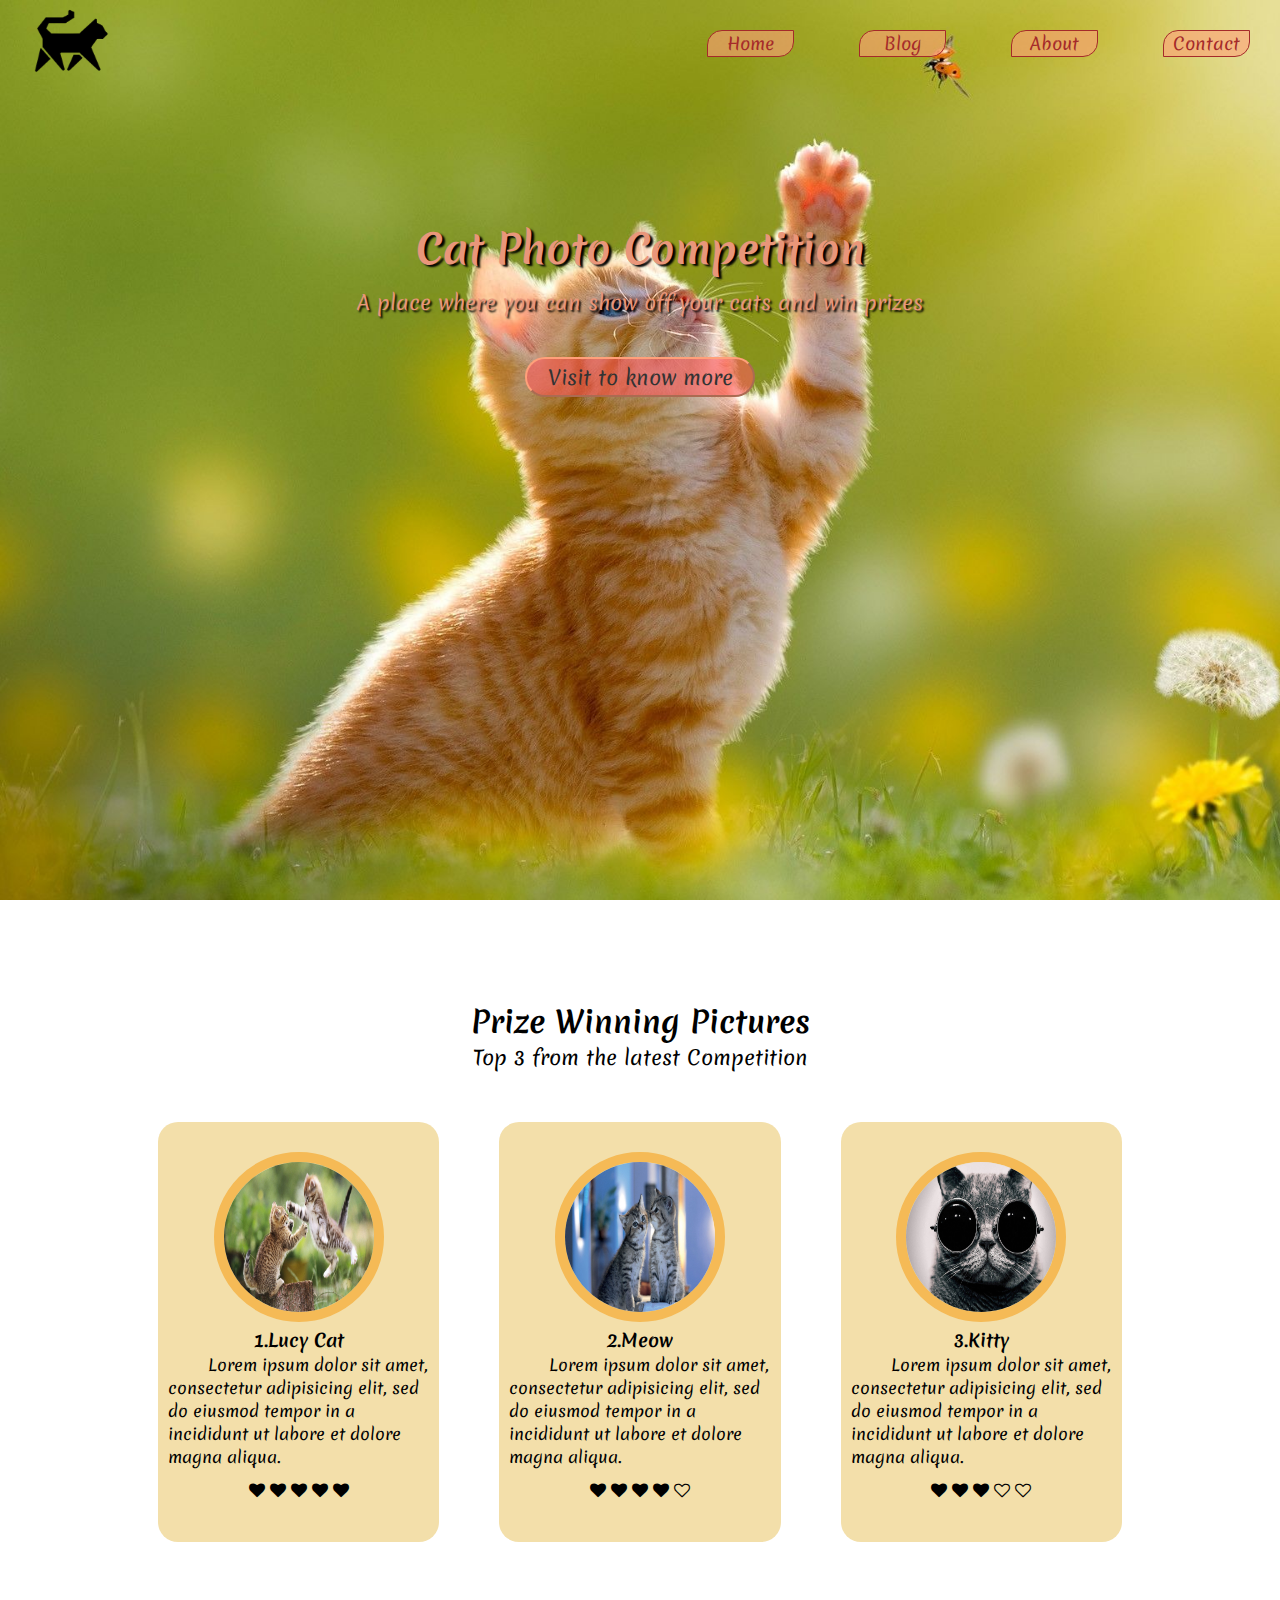
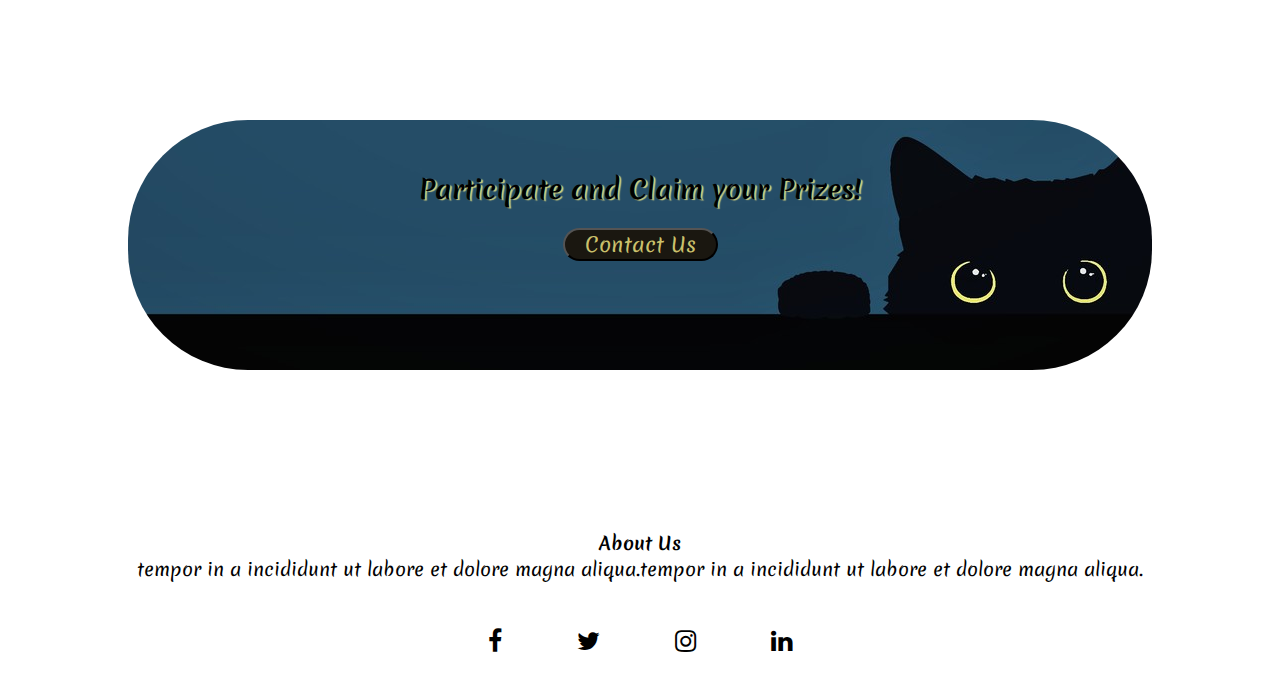
<file: index.html>
<!DOCTYPE html>
<html>
<head>
	<meta charset="utf-8">
	<meta name="viewport" content="width=device-width, initial-scale=1.0">

	<title>Test Project</title>
	<link rel="stylesheet" type="text/css" href="style.css">
	<link rel="stylesheet"  href="https://stackpath.bootstrapcdn.com/font-awesome/4.7.0/css/font-awesome.min.css">
	<link href="https://fonts.googleapis.com/css2?family=Merienda&display=swap" rel="stylesheet">

</head>

<body>
<!-- homepage-->
    <section class="head" >
        <div class="nav">
  		    <img class="logo" src="images/Catlogo.png">
  		    <ul>
  		    <li><a class="nav-links" href="home.html">Home</a></li>
  		    <li><a class="nav-links" href="blog.html">Blog</a></li>
  		    <li><a class="nav-links" href="about.html">About</a></li>
  		    <li><a class="nav-links" href="contact.html">Contact</a></li>
  	        </ul>
  	    </div>
        <div class="heading">
  		    <h1 > Cat Photo Competition</h1>
  		    <p> A place where you can show off your cats and win prizes</p>
  		    <a href="blog.html"><button >Visit to know more</button></a>
		</div>
	</section>
<!--claiming section -->
    <section class="prize-section">
    	<h1>Prize Winning Pictures</h1>
    	<p class="p">Top 3 from the latest Competition</p> 
    	<div class="col-container">
    	<div class="prize-section-col">
    		<div class="each-sheet">
    		    <img src="images/cat9.jpg" class="image">
                 <div> <h3>1.Lucy Cat</h3>
    			       <p>Lorem ipsum dolor sit amet, consectetur adipisicing elit, sed do eiusmod
						tempor in a incididunt ut labore et dolore magna aliqua.</p>
					   <i class="fa fa-heart"></i>
					   <i class="fa fa-heart"></i>
					   <i class="fa fa-heart"></i>
					   <i class="fa fa-heart"></i>
					   <i class="fa fa-heart"></i>

    			</div>
    		</div>

    	</div>
    	<div class="prize-section-col">
    		<div class="each-sheet">
    		    <img src="images/cat6.jpg" class="image">
                <div><h3>2.Meow</h3>
    			     <p>Lorem ipsum dolor sit amet, consectetur adipisicing elit, sed do eiusmod
						tempor in a incididunt ut labore et dolore magna aliqua.</p>
					 <i class="fa fa-heart"></i>
					 <i class="fa fa-heart"></i>
					 <i class="fa fa-heart"></i>
					 <i class="fa fa-heart"></i>
					 <i class="fa fa-heart-o"></i>

    		    </div>
    		</div>

    	</div>
    	<div class="prize-section-col">
    		
    		<div class="each-sheet">
    			<img src="images/cat5.jpg" class="image">
    			<div><h3>3.Kitty</h3>
    			     <p>Lorem ipsum dolor sit amet, consectetur adipisicing elit, sed do eiusmod
    			     tempor in a incididunt ut labore et dolore magna aliqua.</p>
					 <i class="fa fa-heart"></i>
					 <i class="fa fa-heart"></i>
					 <i class="fa fa-heart"></i>
					 <i class="fa fa-heart-o"></i>
					 <i class="fa fa-heart-o"></i>

    		    </div>
    		</div>

    	</div>
    </div>
    </section>
	<!-- contact section 	 -->

	<section class="contact-section">
		<div class="contact-container">
			<h2 class="text">Participate and Claim your Prizes!</h2>
			<a href="contact.html"><button>Contact Us</button></a>
		</div>
	</section>

	<!-- About section  -->
	<section class="about-section">
		<div class="about-container">
			<h3>About Us</h3>
			<p> tempor in a incididunt ut labore et dolore magna aliqua.tempor in a incididunt ut labore et dolore magna aliqua.</p>
			<div class="icons">
				<i class="fa fa-facebook"></i>
				<i class="fa fa-twitter"></i>
				<i class="fa fa-instagram"></i>
				<i class="fa fa-linkedin"></i>
            </div>
		</div>

	</section>
</body>
</html>
</file>
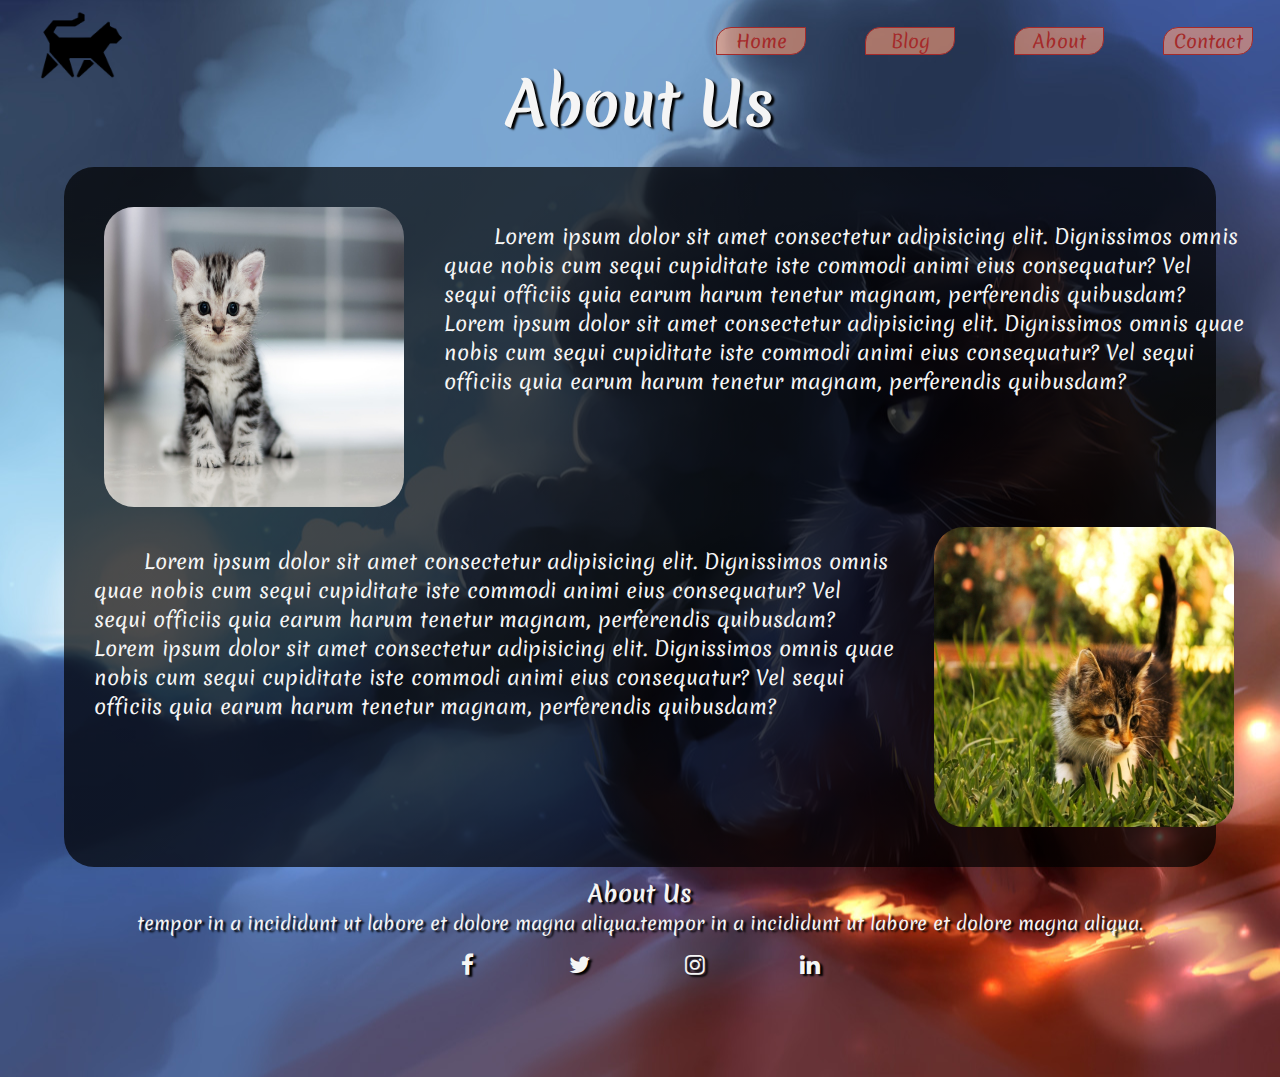
<file: about.html>
<!DOCTYPE html>
<html lang="en">
<head>
    <meta charset="UTF-8">
    <meta http-equiv="X-UA-Compatible" content="IE=edge">
    <meta name="viewport" content="width=device-width, initial-scale=1.0">
	<link rel="stylesheet" type="text/css" href="style2.css">
	<link rel="stylesheet"  href="https://stackpath.bootstrapcdn.com/font-awesome/4.7.0/css/font-awesome.min.css">
	<link href="https://fonts.googleapis.com/css2?family=Merienda&display=swap" rel="stylesheet">
  

    <title>About Page</title>
</head>
<body class="body">
    <div class="nav">
        <img class="logo" src="images/Catlogo.png">
        <ul>
        <li><a class="nav-links" href="home.html">Home</a></li>
        <li><a class="nav-links" href="blog.html">Blog</a></li>
        <li><a class="nav-links" href="about.html">About</a></li>
        <li><a class="nav-links" href="contact.html">Contact</a></li>
        </ul>
    </div>
    <div class="heading">
        <h1>About Us</h1>
    </div>
    <div class='main-text'>
        
         <img src="images/cat11.jpg" class="first"/>
        
        <div class="second">
     Lorem ipsum dolor sit amet consectetur adipisicing elit.
      Dignissimos omnis quae nobis cum sequi cupiditate iste commodi animi eius consequatur?
       Vel sequi officiis quia earum harum tenetur magnam, perferendis quibusdam?
       Lorem ipsum dolor sit amet consectetur adipisicing elit.
       Dignissimos omnis quae nobis cum sequi cupiditate iste commodi animi eius consequatur?
        Vel sequi officiis quia earum harum tenetur magnam, perferendis quibusdam?
        </div>
        
        <div class="third">
            Lorem ipsum dolor sit amet consectetur adipisicing elit.
            Dignissimos omnis quae nobis cum sequi cupiditate iste commodi animi eius consequatur?
             Vel sequi officiis quia earum harum tenetur magnam, perferendis quibusdam?
             Lorem ipsum dolor sit amet consectetur adipisicing elit.
             Dignissimos omnis quae nobis cum sequi cupiditate iste commodi animi eius consequatur?
              Vel sequi officiis quia earum harum tenetur magnam, perferendis quibusdam?
        </div>
     
 <img src="images/cat12.jpg" class="fourth"/>
     


    </div>
    <section class="about-section">
		<div class="about-container">
			<h3>About Us</h3>
			<p> tempor in a incididunt ut labore et dolore magna aliqua.tempor in a incididunt ut labore et dolore magna aliqua.</p>
			<div class="icons">
				<i class="fa fa-facebook"></i>
				<i class="fa fa-twitter"></i>
				<i class="fa fa-instagram"></i>
				<i class="fa fa-linkedin"></i>
            </div>
		</div>

	</section>
       
    
    
</body>
</html>
</file>
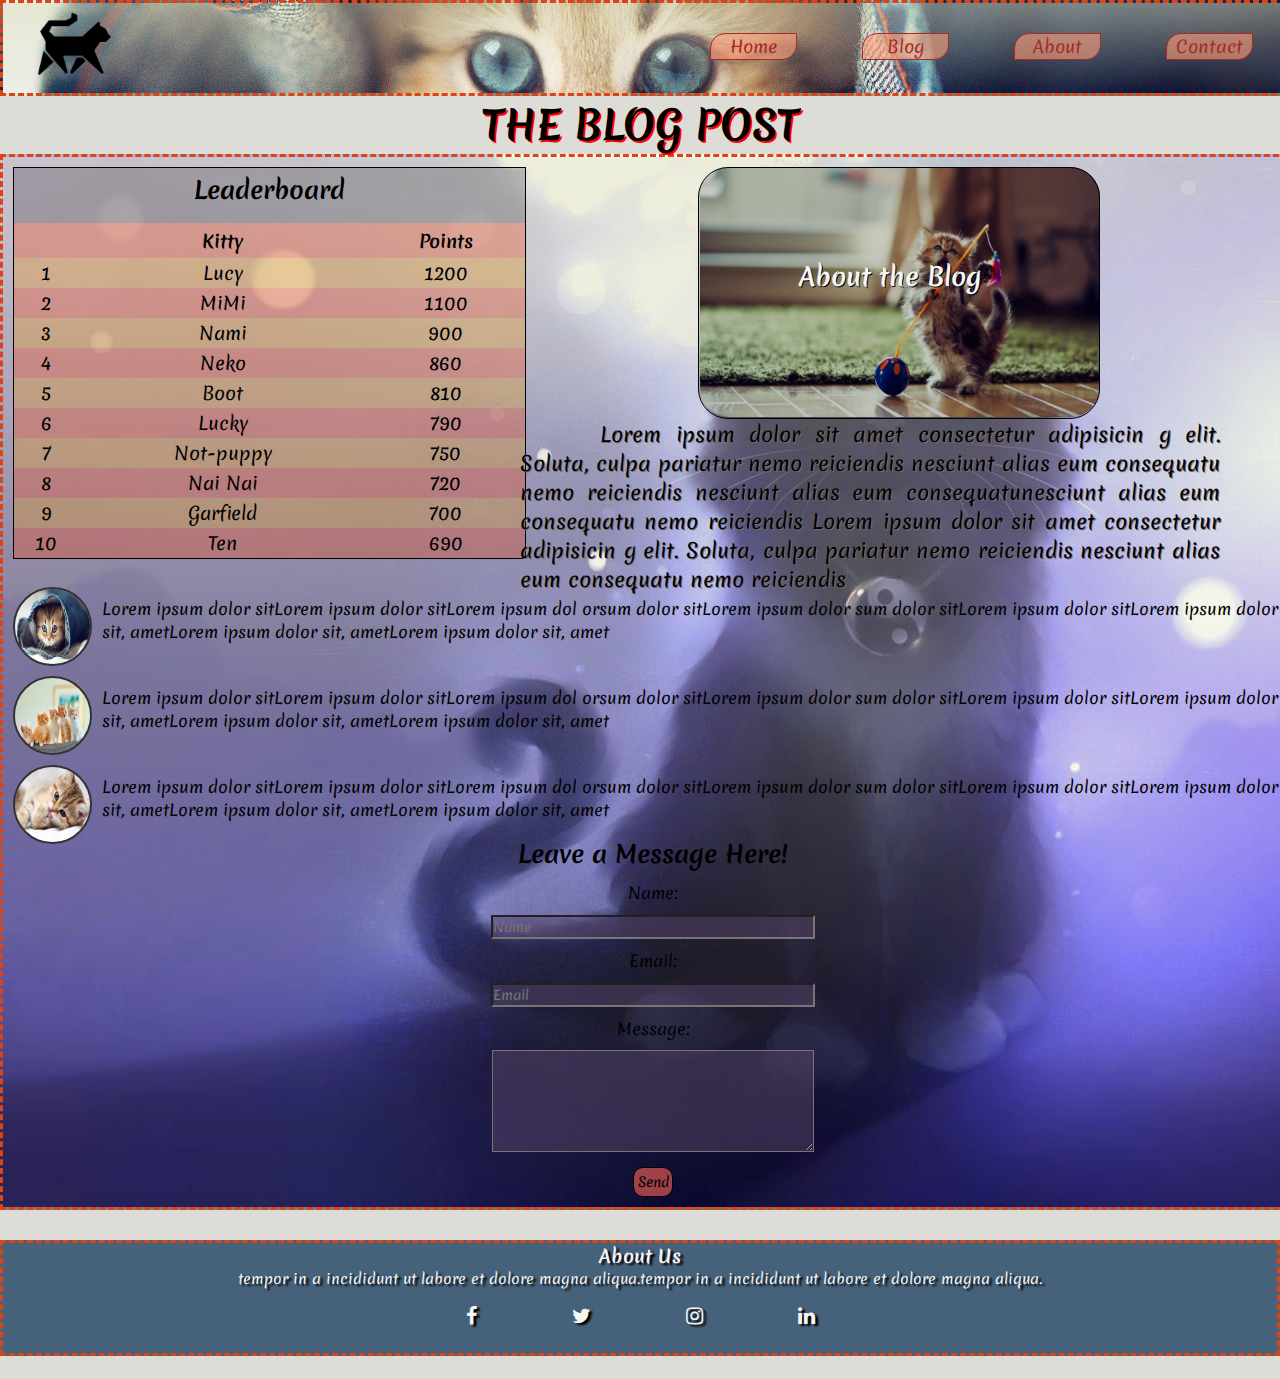
<file: blog.html>
<!DOCTYPE html>
<html lang="en">
<head>
    <meta charset="UTF-8">
    <meta http-equiv="X-UA-Compatible" content="IE=edge">
    <meta name="viewport" content="width=device-width, initial-scale=1.0">
    <title>Blog Page</title>
	<link rel="stylesheet"  href="https://stackpath.bootstrapcdn.com/font-awesome/4.7.0/css/font-awesome.min.css">
	<link href="https://fonts.googleapis.com/css2?family=Merienda&display=swap" rel="stylesheet">
    <script src="script.js"> </script>
    <link rel="stylesheet" type="text/css" href="blog.css">

</head>
<body class="blog-body">
    <div class="nav border">
        <img class="logo" src="images/Catlogo.png">
        <ul>
        <li><a class="nav-links" href="home.html">Home</a></li>
        <li><a class="nav-links" href="blog.html">Blog</a></li>
        <li><a class="nav-links" href="about.html">About</a></li>
        <li><a class="nav-links" href="contact.html">Contact</a></li>
        </ul>
    </div>
    <div class="blog-heading">
      <h1> THE BLOG POST</h1>
    </div>
    <!-- blog content section  -->
    <section class="blog-content">
        <div class="blog-item">
                <div class='item first-cotent'>
                    <h1 class="table-topic">Leaderboard</h1>
                    <table class="table">
                        <tr >
                            <th></th>
                            <th class="table-header">Kitty</th>
                            <th class="table-header">Points</th>
                        </tr>
                        <tr>
                            <td>1</td>
                            <td>Lucy</td>
                            <td>1200</td>
                        </tr>
                        <tr>
                            <td>2</td>
                            <td>MiMi</td>
                            <td>1100</td>
                        </tr>
                        <tr>
                            <td>3</td>
                            <td>Nami</td>
                            <td>900</td>
                        </tr>
                        <tr>
                            <td>4</td>
                            <td>Neko</td>
                            <td>860</td>
                        </tr>
                        <tr>
                            <td>5</td>
                            <td>Boot</td>
                            <td>810</td>
                        </tr>
                        <tr>
                            <td>6</td>
                            <td>Lucky</td>
                            <td>790</td>
                        </tr>
                        <tr>
                            <td>7</td>
                            <td>Not-puppy</td>
                            <td>750</td>
                        </tr>
                        <tr>
                            <td>8</td>
                            <td>Nai Nai</td>
                            <td>720</td>
                        </tr>
                        <tr>
                            <td>9</td>
                            <td>Garfield</td>
                            <td>700</td>
                        </tr>
                        <tr>
                            <td>10</td>
                            <td>Ten</td>
                            <td>690</td>
                        </tr>
                    </table>
                </div>
                <div class='item second-content'>
                    <img class="second-img" src="images/cat15.jpg"/>

                    <div class="second-header">
                        <h1 class="h1" >
                        About the Blog
                        </h1>
                    </div>
                    <div class="text">
                        Lorem ipsum dolor sit amet consectetur adipisicin
                        g elit. Soluta, culpa pariatur nemo reiciendis
                         nesciunt alias eum consequatu nemo reiciendis
                         nesciunt alias eum consequatunesciunt alias eum consequatu nemo reiciendis
                         Lorem ipsum dolor sit amet consectetur adipisicin
                         g elit. Soluta, culpa pariatur nemo reiciendis
                          nesciunt alias eum consequatu nemo reiciendis
                    </div>
                </div>
        </div>
        <div class="blog-item">
               <div class='item third-content'>
                   <span class="line-container">
                          <img class="images" src="images/cat1.jpg">
                          <p class="line-text"> Lorem ipsum dolor sitLorem ipsum dolor sitLorem ipsum dol
                              orsum dolor sitLorem ipsum dolor sum dolor sitLorem ipsum dolor
                               sitLorem ipsum dolor sit, ametLorem ipsum dolor sit, ametLorem
                                ipsum dolor sit, amet</p>
                       
                   </span>
                   <span class="line-container">
                           <img class="images" src="images/cat2.jpg">
                           <p class="line-text"> Lorem ipsum dolor sitLorem ipsum dolor sitLorem ipsum dol
                            orsum dolor sitLorem ipsum dolor sum dolor sitLorem ipsum dolor
                            sitLorem ipsum dolor sit, ametLorem ipsum dolor sit, ametLorem
                            ipsum dolor sit, amet</p>
                 
                  </span>
                  <span class="line-container">
                             <img class="images" src="images/cat3.jpg">
                              <p class="line-text"> Lorem ipsum dolor sitLorem ipsum dolor sitLorem ipsum dol
                               orsum dolor sitLorem ipsum dolor sum dolor sitLorem ipsum dolor
                               sitLorem ipsum dolor sit, ametLorem ipsum dolor sit, ametLorem
                                ipsum dolor sit, amet</p>
          
                  </span>

               </div>
               
        </div>
        <div class="form">
             <form>
                 <h2>Leave a Message Here!</h2>
               <div class="message"> Name:</div><div><input class="input" type="text" placeholder="Name"/> </div>
                <div class="message"> Email:</div><div><input class="input" type="email" placeholder="Email"/> </div>
                <div class="message"> Message:</div><div>
                    <textarea class="input" placeholder="message" rows="5"> </textarea></div>
                <div class="message"><a class="link"><button class="submit-btn" onclick="say()"> Send</button></a></div>
             </form>
        </div>
    </section>
    <!-- last section  -->
    <section class="about-section">
		<div class="about-container">
			<h3>About Us</h3>
			<p> tempor in a incididunt ut labore et dolore magna aliqua.tempor in a incididunt ut labore et dolore magna aliqua.</p>
			<div class="icons">
				<i class="fa fa-facebook"></i>
				<i class="fa fa-twitter"></i>
				<i class="fa fa-instagram"></i>
				<i class="fa fa-linkedin"></i>
            </div>
		</div>

	</section>

</body>
</html>
</file>
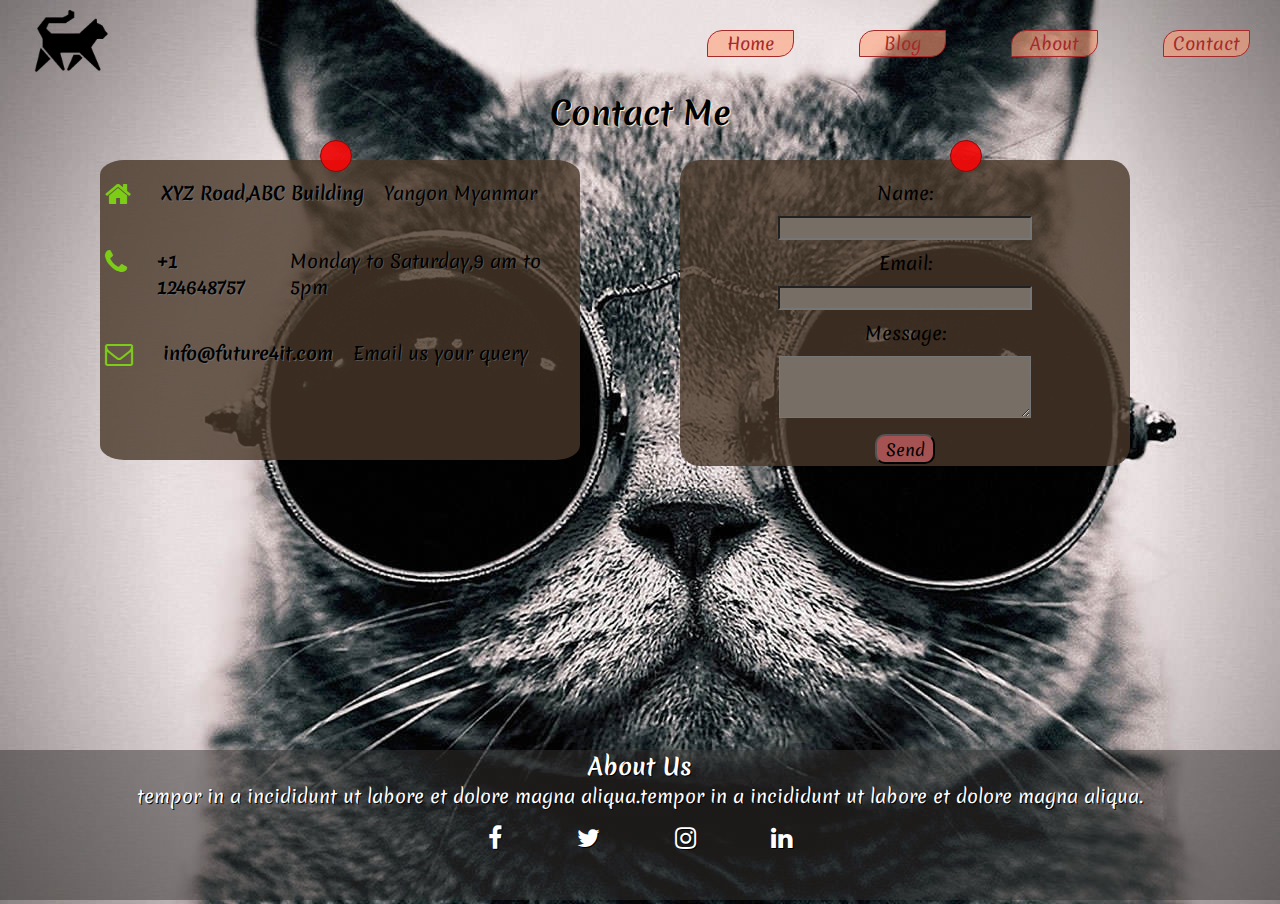
<file: contact.html>
<!DOCTYPE html>
<html lang="en">
<head>
    <meta charset="UTF-8">
    <meta http-equiv="X-UA-Compatible" content="IE=edge">
    <meta name="viewport" content="width=device-width, initial-scale=1.0">
    <link rel="stylesheet" type="text/css" href="contact.css">
	<link href="https://fonts.googleapis.com/css2?family=Merienda&display=swap" rel="stylesheet">
	<link rel="stylesheet"  href="https://stackpath.bootstrapcdn.com/font-awesome/4.7.0/css/font-awesome.min.css">
    <script src="script.js"></script>

    
    <title>Contact Page</title>
</head>
<body>
    <div class="nav">
        <img class="logo" src="images/Catlogo.png">
        <ul>
        <li><a class="nav-links" href="home.html">Home</a></li>
        <li><a class="nav-links" href="blog.html">Blog</a></li>
        <li><a class="nav-links" href="about.html">About</a></li>
        <li><a class="nav-links" href="contact.html">Contact</a></li>
        </ul>
    </div>
     <!-- map section  -->
     <div>
         <div class="cat-img" ><h1>Contact Me</h1> </div>

     </div>
     <div class="contact-form">
         <div class="inside-form">
              <i class="fa fa-home"></i>
        
            <h5>XYZ Road,ABC Building</h5>
            <p>Yangon Myanmar </p>
        
         </div>
         <div class="inside-form">
               <i class="fa fa-phone"></i>
        
            <h5>+1 124648757</h5>
            <p>Monday to Saturday,9 am to 5pm</p>
        
         </div>
         <div class="inside-form">
            <i class="fa fa-envelope-o"></i>
        
            <h5>info@future4it.com</h5>
            <p>Email us your query</p>
        
         </div>
    </div>
    <div class="pin">

    </div>
    <div class="pin-two">

    </div>
    <div class="fill-form">
        <form class="real-form">
           <span class="form-item"> Name:<br> <input class="inputs" type="text" required></span><br>
           <span class="form-item"> Email:<br> <input class="inputs" type="email" required></span><br>
           <span class="form-item"> Message:<br> <textarea class="inputs" rows="3" required></textarea></span><br>

           <span class="form-item"><a class="button"><button onclick="message()">Send</button></a></span>
        </form>

    </div>


    <section class="about-section">
		<div class="about-container">
			<h3>About Us</h3>
			<p> tempor in a incididunt ut labore et dolore magna aliqua.tempor in a incididunt ut labore et dolore magna aliqua.</p>
			<div class="icons">
				<i class="fa fa-facebook"></i>
				<i class="fa fa-twitter"></i>
				<i class="fa fa-instagram"></i>
				<i class="fa fa-linkedin"></i>
            </div>
		</div>

	</section>
</body>
</html>
</file>
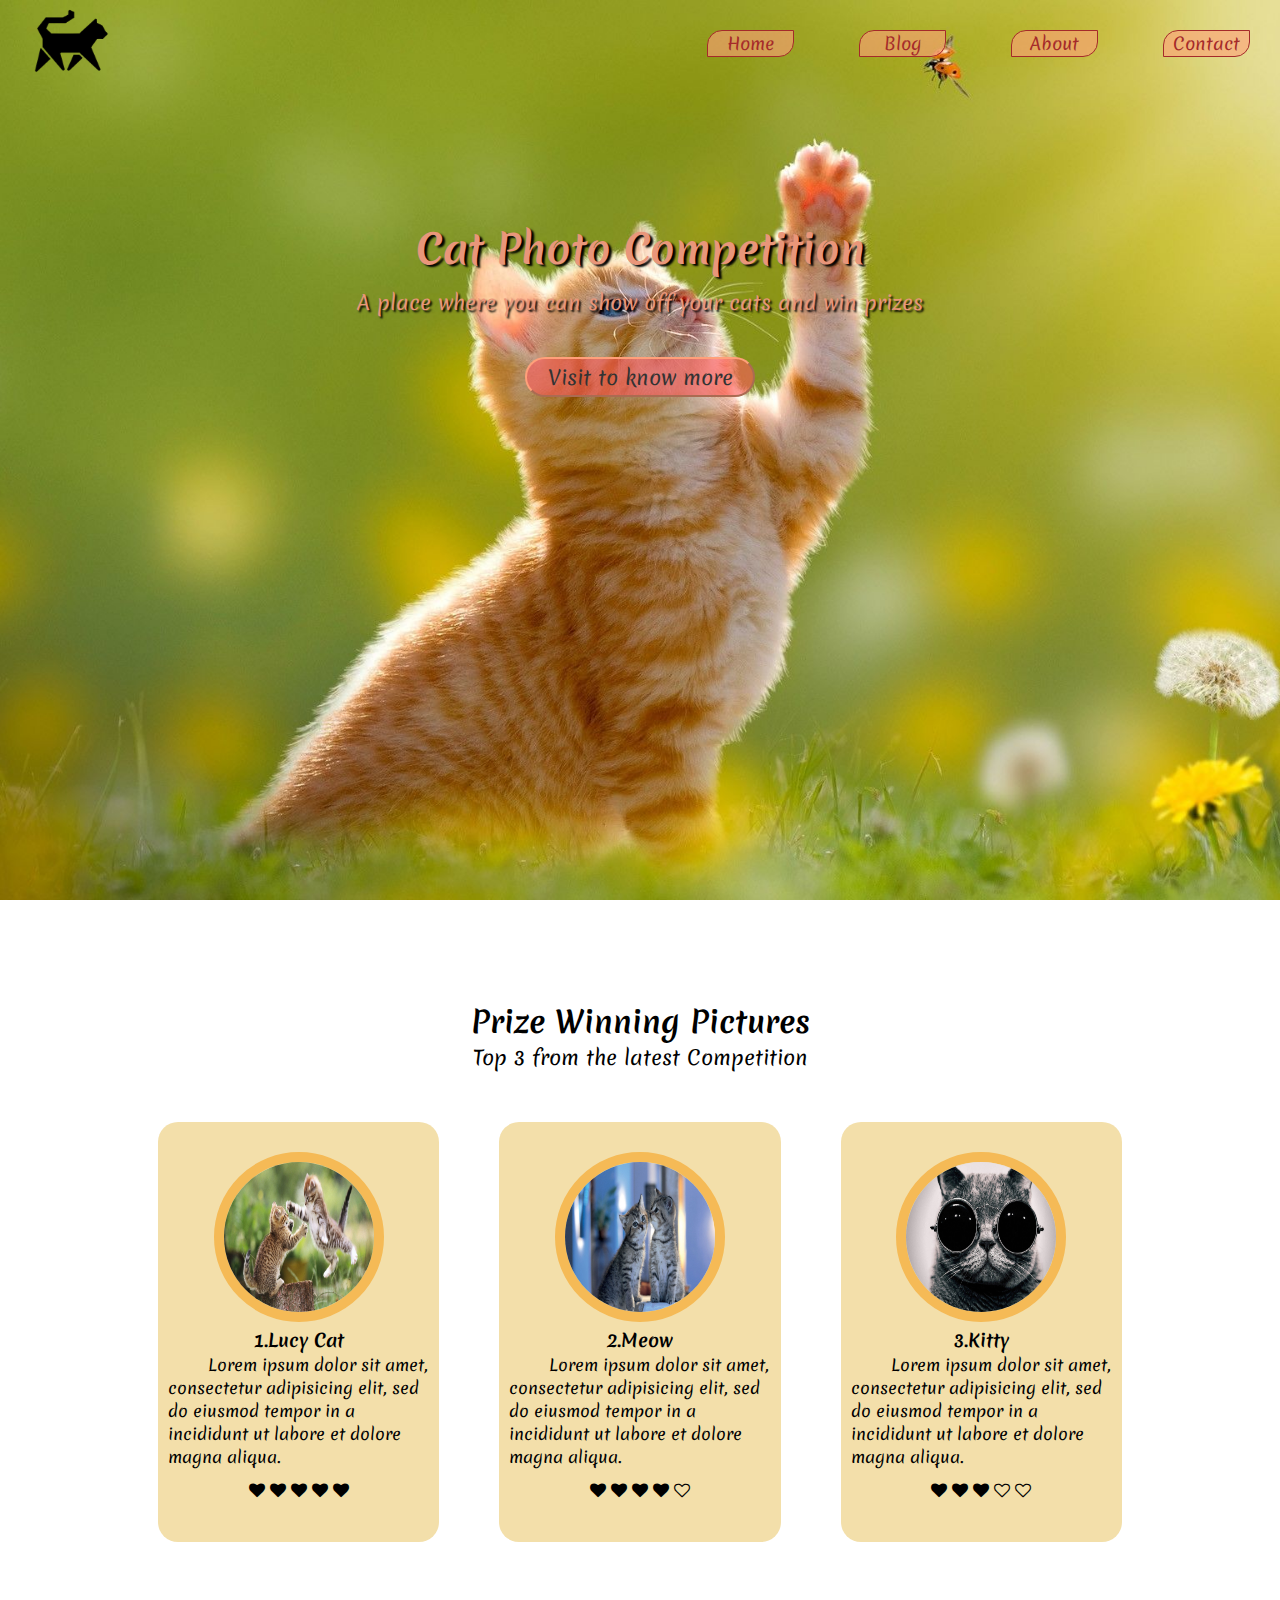
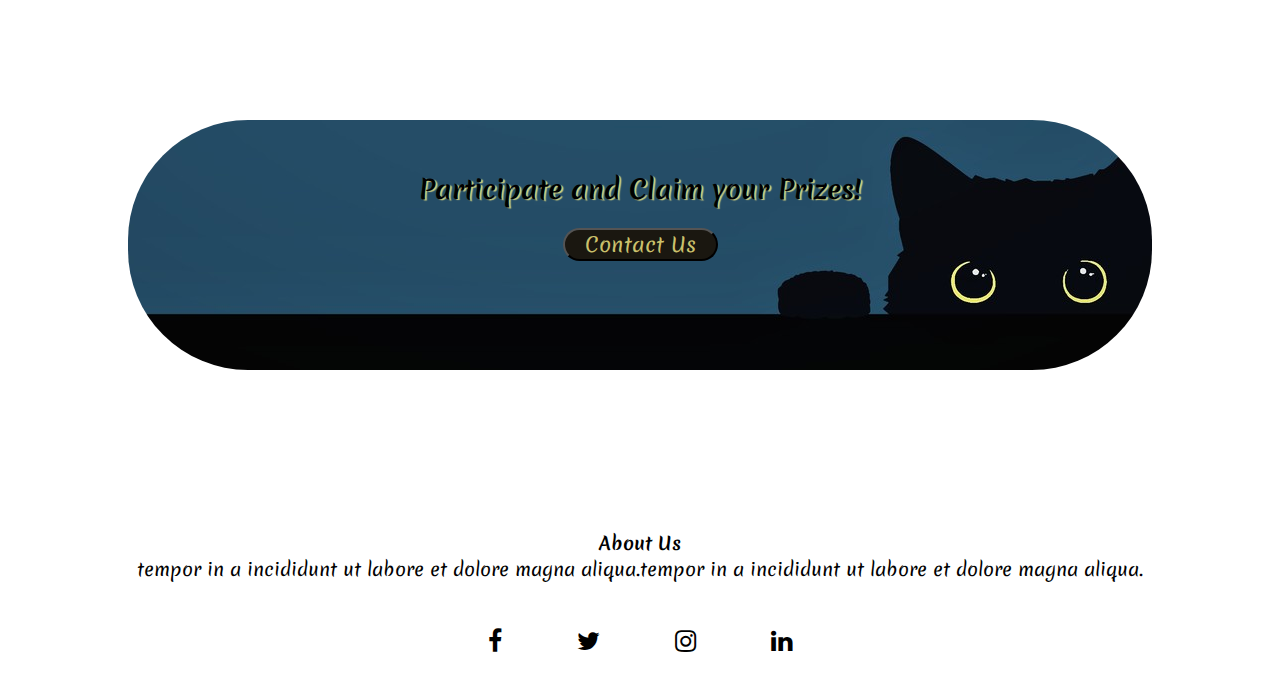
<file: home.html>
<!DOCTYPE html>
<html>
<head>
	<meta charset="utf-8">
	<meta name="viewport" content="width=device-width, initial-scale=1.0">

	<title>Test Project</title>
	<link rel="stylesheet" type="text/css" href="style.css">
	<link rel="stylesheet"  href="https://stackpath.bootstrapcdn.com/font-awesome/4.7.0/css/font-awesome.min.css">
	<link href="https://fonts.googleapis.com/css2?family=Merienda&display=swap" rel="stylesheet">
	<script src="script.js"></script>

</head>

<body>
<!-- homepage-->
    <section class="head" >
        <div class="nav">
  		    <img class="logo" src="images/Catlogo.png">
  		    <ul>
  		    <li><a class="nav-links" href="home.html">Home</a></li>
  		    <li><a class="nav-links" href="blog.html">Blog</a></li>
  		    <li><a class="nav-links" href="about.html">About</a></li>
  		    <li><a class="nav-links" href="contact.html">Contact</a></li>
  	        </ul>
  	    </div>
        <div class="heading">
  		    <h1 > Cat Photo Competition</h1>
  		    <p> A place where you can show off your cats and win prizes</p>
  		    <a href="blog.html"><button >Visit to know more</button></a>
		</div>
	</section>
<!--claiming section -->
    <section class="prize-section">
    	<h1>Prize Winning Pictures</h1>
    	<p class="p">Top 3 from the latest Competition</p> 
    	<div class="col-container">
    	<div class="prize-section-col">
    		<div class="each-sheet">
    		    <img src="images/cat9.jpg" class="image">
                 <div> <h3>1.Lucy Cat</h3>
    			       <p>Lorem ipsum dolor sit amet, consectetur adipisicing elit, sed do eiusmod
						tempor in a incididunt ut labore et dolore magna aliqua.</p>
					   <i class="fa fa-heart"></i>
					   <i class="fa fa-heart"></i>
					   <i class="fa fa-heart"></i>
					   <i class="fa fa-heart"></i>
					   <i class="fa fa-heart"></i>

    			</div>
    		</div>

    	</div>
    	<div class="prize-section-col">
    		<div class="each-sheet">
    		    <img src="images/cat6.jpg" class="image">
                <div><h3>2.Meow</h3>
    			     <p>Lorem ipsum dolor sit amet, consectetur adipisicing elit, sed do eiusmod
						tempor in a incididunt ut labore et dolore magna aliqua.</p>
					 <i class="fa fa-heart"></i>
					 <i class="fa fa-heart"></i>
					 <i class="fa fa-heart"></i>
					 <i class="fa fa-heart"></i>
					 <i class="fa fa-heart-o"></i>

    		    </div>
    		</div>

    	</div>
    	<div class="prize-section-col">
    		
    		<div class="each-sheet">
    			<img src="images/cat5.jpg" class="image">
    			<div><h3>3.Kitty</h3>
    			     <p>Lorem ipsum dolor sit amet, consectetur adipisicing elit, sed do eiusmod
    			     tempor in a incididunt ut labore et dolore magna aliqua.</p>
					 <i class="fa fa-heart"></i>
					 <i class="fa fa-heart"></i>
					 <i class="fa fa-heart"></i>
					 <i class="fa fa-heart-o"></i>
					 <i class="fa fa-heart-o"></i>

    		    </div>
    		</div>

    	</div>
    </div>
    </section>
	<!-- contact section 	 -->

	<section class="contact-section">
		<div class="contact-container">
			<h2 class="text">Participate and Claim your Prizes!</h2>
			<a href="contact.html"><button >Contact Us</button></a>
		</div>
	</section>

	<!-- About section  -->
	<section class="about-section">
		<div class="about-container">
			<h3>About Us</h3>
			<p> tempor in a incididunt ut labore et dolore magna aliqua.tempor in a incididunt ut labore et dolore magna aliqua.</p>
			<div class="icons">
				<i class="fa fa-facebook"></i>
				<i class="fa fa-twitter"></i>
				<i class="fa fa-instagram"></i>
				<i class="fa fa-linkedin"></i>
            </div>
		</div>

	</section>
</body>
</html>
</file>
<file: style.css>
/* *{
	margin: 0;
	padding: 0;
    font-family: 'Merienda', cursive;
    box-sizing: border-box;
}

.logo{
 position: absolute;
 width: 100px;
 height: 75px;
 left: 30px;
 top: 10px;
}
.head{
width: 100%;
height: 100vh;
background-image: url('images/cat8.jpg');
background-position: center;


}
.nav {
   position: relative;
    display: flex;
}
ul{
    flex: 1;
    text-align: right;
}
ul li{
    display: inline-block;
    list-style: none;
    width: 100px;
    border: 1px solid brown;
    border-radius: 15px 0px;
    text-align: center;
    margin: 30px;
    background-color: rgba(255, 160, 122, 0.6);
    transition: 0.5s;
}
ul li:hover{
    background-color:rgba(255, 100, 90, 0.6);
    cursor: pointer;

    
}
ul li a {
    text-decoration: none;
    font-size: 23px;
    display: block;
    color: brown;
    transition: 0.5s;

}
 ul li a:hover{
    color: blanchedalmond;
    cursor: pointer;

 } */
 *{
    font-family: 'Merienda', cursive;
    margin: 0;
    padding: 0;

}

.logo{
    position: absolute;
    width: 90px;
    height: 75px;
    left: 25px;
    top: 3px;
    z-index: 1;
   }

.nav{
    width: 100%;
    height: 90px;
    /* background-image: linear-gradient(rgba(236, 236, 225, 0.2),rgba(246, 247, 240, 0.2)),url("images/cat1.jpg"); */
    /* background-image: url("images/cat1.jpg"); */
    background-position: center;
    background-size: cover;
    
    }
    .nav {
       position: relative;
        display: flex;
        /* border: 3px dashed rgb(167, 71, 71); */
    }
    ul{
        flex: 1;
        text-align: right;
    }
    ul li{
        display: inline-block;
        list-style: none;
        width: 85px;
        
        border: 1px solid brown;
        border-radius: 15px 0px;
        text-align: center;
        margin: 30px;
        background-color: rgba(255, 160, 122, 0.6);
        transition: 0.5s;
    }
    ul li:hover{
        background-color:rgba(255, 100, 90, 0.6);
        cursor: pointer;
    
        
    }
    ul li a {
        text-decoration: none;
        font-size: 17px;
        display: block;
        color: brown;
        transition: 0.5s;
    
    }
     ul li a:hover{
        color: blanchedalmond;
        cursor: pointer;
    
     }

     .head{
        width: 100%;
        height: 100vh;
        background-image: url('images/cat8.jpg');
        background-position: center;
        background-size: cover;
        
        
        }

 .heading{
   
    position: relative;
    top: 100px;
    height: 400px;
    width: 80%;
    margin: auto;
    text-align: center;


 }
 .heading h1{
position: relative;
top: 30px;
font-size: 40px;
color: darksalmon;
text-shadow: 3px 2px 2px black;
}
.heading p{
    position: relative;
    top: 40px;
font-size: 20px;
color:darksalmon;
text-shadow: 2px 2px 2px black;

}
.heading button{
    position: relative;
    top: 80px;
    width: 230px;
    height: 40px;
    border-color: lightsalmon;
    border-radius: 20px;
    font-size: 20px;
    background-color: rgba(255, 90, 90, 0.6);
    color: #333333;
    transition: 0.5s;
}
.heading button:hover{
    color: lightgray;
    background-color: rgba(255, 0, 0, 0.6);
    transform: translate(0px, 5px);
    cursor: pointer;

}
.prize-section{
    width: 80%;
    height: 600px;
   text-align: center;
    /*background-color: red;*/
    margin: auto;
    position: relative;
    top:100px;

}
.col-container{
    display: flex;
}

.image{
    width: 150px;
    height: 150px;
    border: solid 10px rgba(248, 149, 1, 0.5);
    border-radius: 50%;
    position: relative;
    top: 20px;
    
}
.each-sheet{
    background-color: rgba(231, 192, 85, 0.5 );
    margin: 10px 30px;
    padding: 10px;
    height: 400px;
    /*display: flex;*/
    border-radius: 20px;
    position: relative;
    top: 40px;
}
.prize-section h1{
    font-size: 30px;
}
.p {
    font-size: 20px;
}
.each-sheet div h3{
    font-size: 18px;
       position: relative;
    top: 20px;
}
.each-sheet div p{
    font-size: 16px;
    position: relative;
    top: 20px;
    text-align: left;
    text-indent: 40px;
}
.each-sheet:hover{
    transition: 0.5s;
    transform: translateY(-10px);
    box-shadow:0 0 20px 18px rgb(163, 162, 163) ;
    cursor: pointer;

}
.fa{
    position: relative;
    top: 30px;
}
.contact-section{
    /* background-color: #d8cfcf; */
    margin-top: 130px;
    height: 500px;
}
.contact-container{
    background-color: rgb(143, 149, 155);
    width: 80%;
    height: 250px;
    margin: auto;
    position: relative;
    top: 90px;
    background-image: url('images/bg2.jpg');
    background-position: bottom;
    border-radius: 120px;
    text-align: center;
}
.text{
    font-size: 26px;
    position: relative;
    top: 50px;
text-shadow: 2px 1px 1px rgba(253, 241, 135, 0.8);

}
.contact-container button{
    font-size: 20px;
    position: relative;
    top:70px ;
    padding: 0 20px;
    border-radius: 20px;
    background-color: rgb(26, 23, 16);
    color: rgba(253, 241, 135, 0.8);
}
.contact-container button:hover{
    background-color:rgba(253, 241, 135, 0.8) ;
    color: rgb(26, 23, 16);
    transition: 0.6s;
    cursor: pointer;
}
.about-section{

    height: 120px;
}
.about-container{

    text-align: center;
    width: 80%;
    height: auto;
    margin: auto;
}
.about-container h3{
    font-size: 18px;
}
.about-container p{
    font-size: 18px;
}
.icons {
    position: relative;
    bottom: 18px;
}
.icons .fa{
 font-size: 25px;
 padding: 35px;
}
</file>
<file: style2.css>
*{
	margin: 0;
	padding: 0;
    font-family: 'Merienda', cursive;
    box-sizing: border-box;

}

.logo{
 position: absolute;
 width: 100px;
 height: 80px;
 left: 30px;
 top: 5px;
 z-index: 1;
}
.nav{
width: 100%;
height: 90px;
/* background-image: linear-gradient(rgba(236, 236, 225, 0.2),rgba(246, 247, 240, 0.2)),url("images/cat1.jpg"); */
/* background-image: url("images/cat1.jpg"); */
background-position: center;
background-size: cover;

}
.nav {
   position: relative;
    display: flex;
    /* border: 3px dashed rgb(167, 71, 71); */
}
ul{
    flex: 1;
    text-align: right;
}
ul li{
    display: inline-block;
    list-style: none;
    width: 90px;
    border: 1px solid brown;
    border-radius: 15px 0px;
    text-align: center;
    margin: 27px;
    background-color: rgba(255, 160, 122, 0.6);
    transition: 0.5s;
}
ul li:hover{
    background-color:rgba(255, 100, 90, 0.6);
    cursor: pointer;

    
}
ul li a {
    text-decoration: none;
    font-size: 18px;
    display: block;
    color: brown;
    transition: 0.5s;

}
 ul li a:hover{
    color: blanchedalmond;
    cursor: pointer;

 }
 .about-section{
    height: 200px;
    color: whitesmoke;
text-shadow: 3px 2px 2px black;

    /* background-color: red; */
    /* a change */
}
.about-container{

    text-align: center;
    width: 80%;
    
    margin: auto;
}
.about-container h3{
    font-size: 23px;
}
.about-container p{
    font-size: 18px;
}
.icons {
    position: relative;
    bottom: 18px;
}
.icons .fa{
 font-size: 23px;
 padding: 35px;
 margin:0px 10px ;
}




 /* new code down */

 .body{
     background-image: url(images/cat17.jpg);
     background-repeat: no-repeat;
     height: 100%;
     width: 100%;
     background-position: center;
 }
 .heading{
     text-align: center;
     font-size: 30px;
 }
 .heading h1{
    /* border:5px dashed rgb(199, 121, 121); */
   display: inline-block;
   padding: 0px 20px;
   position: relative;
   bottom: 30px;
   color: whitesmoke;
text-shadow: 3px 2px 2px black;

 }
 .main-text{
     background:linear-gradient(rgba(0,0,0,0.7),rgba(0,0,0,0.7));
     height: 700px;
     width: 90%;
     margin: auto;
     border-radius: 30px;
     position: relative;
     bottom: 10px;

 }
 .first{
     background-color: burlywood;
     height: 300px;
     width: 300px;
     top: 40px;
     left: 40px;
     border-radius: 30px;
     position: absolute;
 }
 .first:hover{
     transform: rotate(2deg);
     width: 310px;
     height: 310px;
 }
 .second{
    /* background-color: rgb(179, 63, 28); */
    height: 300px;
    width: 800px;
   position: absolute;
   left: 380px;
   bottom: 345px;
   text-indent: 50px;
   font-size: 20px;
   color: whitesmoke;
 }
.third{
    height: 300px;
    width: 800px;
  
    position: absolute;
    bottom:20px;
    left: 30px;
    font-size: 20px;
    color: whitesmoke;
   text-indent: 50px;

}
.fourth{
    background-color: burlywood;
    height: 300px;
    width: 300px;
  position: absolute;
  bottom: 40px;
  left: 870px;
    border-radius: 30px;
}
.fourth:hover{
    transform: rotate(2deg);
    width: 310px;
    height: 310px;
}

/* blog css starts here  */
</file>
<file: blog.css>
/* *{
	margin: 0;
	padding: 0;
    font-family: 'Merienda', cursive;
    box-sizing: border-box;

}

.logo{
 position: absolute;
 width: 78px;
 height: 60px;
 left: 25px;
 top: 3px;
 z-index: 1;
}
.nav{
width: 100%;
height: 75px;

background-position: center;
background-size: cover;

}
.nav {
   position: relative;
    display: flex;
}
ul{
    flex: 1;
    text-align: right;
    
}
ul li{
    display: inline-block;
    list-style: none;
    height: 23px;
    width: 65px;
    border: 1px solid brown;
    border-radius: 10px 0px;
    
    text-align: center;
    margin: 27px;
    background-color: rgba(255, 160, 122, 0.6);
    transition: 0.5s;
}
ul li:hover{
    background-color:rgba(255, 100, 90, 0.6);
    cursor: pointer;

    
}
ul li a {
    text-decoration: none;
    font-size: 14px;
    display: block;
    color: brown;
    transition: 0.5s;

}
 ul li a:hover{
    color: blanchedalmond;
    cursor: pointer;

 } */

 *{
    font-family: 'Merienda', cursive;
    margin: 0;
    padding: 0;

}

.logo{
    position: absolute;
    width: 90px;
    height: 75px;
    left: 25px;
    top: 3px;
    z-index: 1;
   }

.nav{
    width: 100%;
    height: 90px;
    /* background-image: linear-gradient(rgba(236, 236, 225, 0.2),rgba(246, 247, 240, 0.2)),url("images/cat1.jpg"); */
    /* background-image: url("images/cat1.jpg"); */
    background-position: center;
    background-size: cover;
    
    }
    .nav {
       position: relative;
        display: flex;
        /* border: 3px dashed rgb(167, 71, 71); */
    }
    ul{
        flex: 1;
        text-align: right;
    }
    ul li{
        display: inline-block;
        list-style: none;
        width: 85px;
        
        border: 1px solid brown;
        border-radius: 15px 0px;
        text-align: center;
        margin: 30px;
        background-color: rgba(255, 160, 122, 0.6);
        transition: 0.5s;
    }
    ul li:hover{
        background-color:rgba(255, 100, 90, 0.6);
        cursor: pointer;
    
        
    }
    ul li a {
        text-decoration: none;
        font-size: 17px;
        display: block;
        color: brown;
        transition: 0.5s;
    
    }
     ul li a:hover{
        color: blanchedalmond;
        cursor: pointer;
    
     }



.blog-body{
    background-color: rgb(221, 220, 214);
}

 .border{
    background-color: rgba(0,0,0,0.2);
    border: 3px dashed rgb(218, 68, 22);
   background-image: linear-gradient(rgba(219, 219, 184, 0.5),rgba(179, 189, 154, 0)),url("images/cat1.jpg");

}
.blog-heading{
    text-align: center;
    font-size: 20px;
    text-shadow: 2px 2px red;
}
.blog-heading:hover{
    cursor: pointer;
    text-shadow: 2px 2px black;
    color: rgb(238, 45, 45);

    
}
.blog-content{
    width: 100%;
    height: 1030px;
    margin: auto;
    background-image: linear-gradient(rgba(219, 219, 184, 0.5),rgba(179, 189, 154, 0)),url("images/cat14.jpg");
    background-position: center;
    border: 3px dashed rgb(218, 68, 22);
    padding: 10px;

}
.blog-item{
   
    display: flex;
    justify-content: space-between;
}
        /* .item{
    width: 300px;
    height: 300px;
    
}  */
.first-cotent{
 width: 40%;
 height: 390px;
 border: 1px solid black;
}
.table-topic{
    text-align: center;
    padding: 5px;
    font-size: 24px;
    background-color: rgba(0,0,0,0.2);
    height: 45px;
}

.table,td,th{
    
    border-collapse: collapse;
    
}

.table{
    width: 100%;
    text-align: center;
    font-size: 18px;
    border-radius: 25px;
}
.table-header{
    height: 35px;
}
td{
    height: 30px;
}
tr:nth-child(even){
    background-color:rgba(238, 145, 6,0.3);
}
tr:nth-child(odd){
    background-color: rgba(250, 67, 11, 0.3);
}
.second-content{
    /* border: 1px solid black; */
    width: 60%;
    height: 520px;
}
.second-header{
    display: inline-block;
    position: absolute;
    width: 400px;
    height: 250px;
    border: 1px solid black;
    background-color: rgba(0,0,0,0.2);
    text-align: center;
    
    border-radius: 30px;
    right: 180px;
    

}
.h1{
    position: absolute;
    top: 90px;
    left: 100px;
    font-size: 25px;
    text-shadow: 1px 1px black;
    color: whitesmoke;

}
.text{
  font-size: 20px;
  /* background-color: rgba(250, 67, 11, 0.3); */
  height:265px;
  text-indent: 80px;
  position: absolute;
  top: 420px;
  bottom: 0px;
  right: 60px;
  text-align:justify ;
  width: 700px;
  text-shadow: 1px 1px rgb(119, 108, 108);

}

.second-img{
    width: 400px;
    height: 250px;
    /* border: 5px solid #333; */
    border-radius: 30px;
    position: absolute;
    right: 180px;
    
}
.third-content{
width: 100%;
height: 500px;
position: relative;
bottom: 100px;
/* background-color:rgba(238, 145, 6,0.3); */

} 
.line-container{
    /* background-color: tomato; */
    display: flex;
    padding-top: 10px;
}
.images{
    position: relative;
    height: 75px;
    width: 75px;
    border-radius: 50%;
    border: 2px solid #333;
    bottom: 10px;
}
.line-text{
    /* text-indent: 50px; */
    position: relative;
    left:10px;
}
.form{
    /* background-color: blueviolet; */
    margin: auto;
    width: 50%;
    height: 200px;
    text-align: center;
    position: relative;
    bottom: 350px;
    
}
.message{
  padding: 10px 0 10px 0;


}
.input{
    width: 50%;
    background-color: rgba(88, 69, 105,0.5);
    color: white;


}
.submit-btn{
    background-color:rgba(255, 100, 90, 0.6);
    /* background-color: rgba(226, 11, 54, 0.4); */
    border: 1px solid black;
    border-radius: 10px;
    width: 40px;
    height: 30px;
}
.about-section{
    height: 200px;
    color: whitesmoke;
text-shadow: 3px 2px 2px black;
margin-top: 30px;
height: 110px;
    border: 3px dashed rgb(218, 68, 22);
    
    background-color:rgba(6, 45, 83, 0.7)
    /* a change */
}
.about-container{

    text-align: center;
    width: 80%;
    
    margin: auto;
}
.about-container h3{
    font-size: 18px;
}
.about-container p{
    font-size: 14px;
}
.icons {
    position: relative;
    bottom: 18px;
}
.icons .fa{
 font-size: 20px;
 padding: 35px;
 margin:0px 10px ;
}
</file>
<file: contact.css>
*{
    font-family: 'Merienda', cursive;
    margin: 0;
    padding: 0;

}

.logo{
    position: absolute;
    width: 90px;
    height: 75px;
    left: 25px;
    top: 3px;
    z-index: 1;
   }

.nav{
    width: 100%;
    height: 90px;
    /* background-image: linear-gradient(rgba(236, 236, 225, 0.2),rgba(246, 247, 240, 0.2)),url("images/cat1.jpg"); */
    /* background-image: url("images/cat1.jpg"); */
    background-position: center;
    background-size: cover;
    
    }
    .nav {
       position: relative;
        display: flex;
        /* border: 3px dashed rgb(167, 71, 71); */
    }
    ul{
        flex: 1;
        text-align: right;
    }
    ul li{
        display: inline-block;
        list-style: none;
        width: 85px;
        
        border: 1px solid brown;
        border-radius: 15px 0px;
        text-align: center;
        margin: 30px;
        background-color: rgba(255, 160, 122, 0.6);
        transition: 0.5s;
    }
    ul li:hover{
        background-color:rgba(255, 100, 90, 0.6);
        cursor: pointer;
    
        
    }
    ul li a {
        text-decoration: none;
        font-size: 17px;
        display: block;
        color: brown;
        transition: 0.5s;
    
    }
     ul li a:hover{
        color: blanchedalmond;
        cursor: pointer;
    
     }
     body{
     background-image: url(images/cat5.jpg);
  

     }
     .cat-img{
         /* position: absolute; */
         width: 100%;
         height: 70px;
       margin: auto;
       text-align: center;
       color: black;
       text-shadow: blanchedalmond 1px 1px;
      
     }
     .contact-form{
         /* padding-left: 450px;
         padding-right:200px; */
         position: absolute;
         background-color: rgba(73, 55, 40, 0.8);
         height: 300px;
         width: 480px;
         left: 100px;
         border-radius: 5%;

     }
     .contact-form :hover{
        background-color: rgb(73, 55, 40,);
        color: silver;

    }
     .inside-form{
         /* background-color: rgb(105, 129, 129); */
         display: flex;
         padding: 20px 0;
         
     }
    

     .contact-form .fa{
        font-size: 28px;
        color: #7dcc16;
        display: inline;
        padding-left: 5px;
        
      
     }
     .inside-form h5{
         font-size: 18px;
         padding-left: 30px;
         padding-right: 20px;
         text-shadow: rgba(114, 111, 110, 0.9) 1px 1px;
     }
     .inside-form p{
         font-size: 18px;
         text-shadow: rgba(88, 86, 83, 0.9) 1px 1px;


     }
     .pin{
         width: 30px;
         height: 30px;
         border-radius: 50%;
         background-color: rgba(248, 7, 7, 0.9);
         border: solid 1px rgb(139, 10, 10);
         position: absolute;
         left: 320px;
         top: 140px;
     }
     .pin-two{
        width: 30px;
        height: 30px;
        border-radius: 50%;
        background-color: rgba(248, 7, 7, 0.9);
        border: solid 1px rgb(139, 10, 10);
        position: absolute;
        left: 950px;
        top: 140px;
        z-index: 1;
    }
     .fill-form{
         /* background-color: snow; */
        
         height: 300px;
         width: 300px;
         position: absolute;
         right: 300px;
     }
     .real-form{
        background-color: rgba(73, 55, 40, 0.8);
         border-radius: 20px;
         text-align: center;
         padding-top: 20px;
         height: 286px;
         width: 450px;
         
     }
     .form-item{
         margin-top: 20px;
         font-size: 18px;
     }
     .inputs{
        margin:10px 0;
        width: 250px;
        background-color: rgb(119, 111, 101);
     }
     button{
         margin-bottom: 10px;
         width: 60px;
         height: 30px;
         border-radius: 10px;
         font-size: 16px;
         background-color: rgb(165, 82, 82);
     }
     button:hover{
         color: white;
         background-color: rgb(224, 12, 12);
     }
     .about-section{
      background-color: rgba(54, 52, 50, 0.5);
        height: 150px;
        width: 100%;
        position: absolute;
        bottom: 0px;
    
        text-shadow: black 1px 1px;
        color: white;
    }
    .about-container{
    
        text-align: center;
        width: 80%;
        height: auto;
        margin: auto;
    }
    .about-container h3{
        font-size: 23px;
    }
    .about-container p{
        font-size: 18px;
    }
    .icons {
        position: relative;
        bottom: 18px;
    }
    .icons .fa{
     font-size: 25px;
     padding: 35px;
    }
</file>
